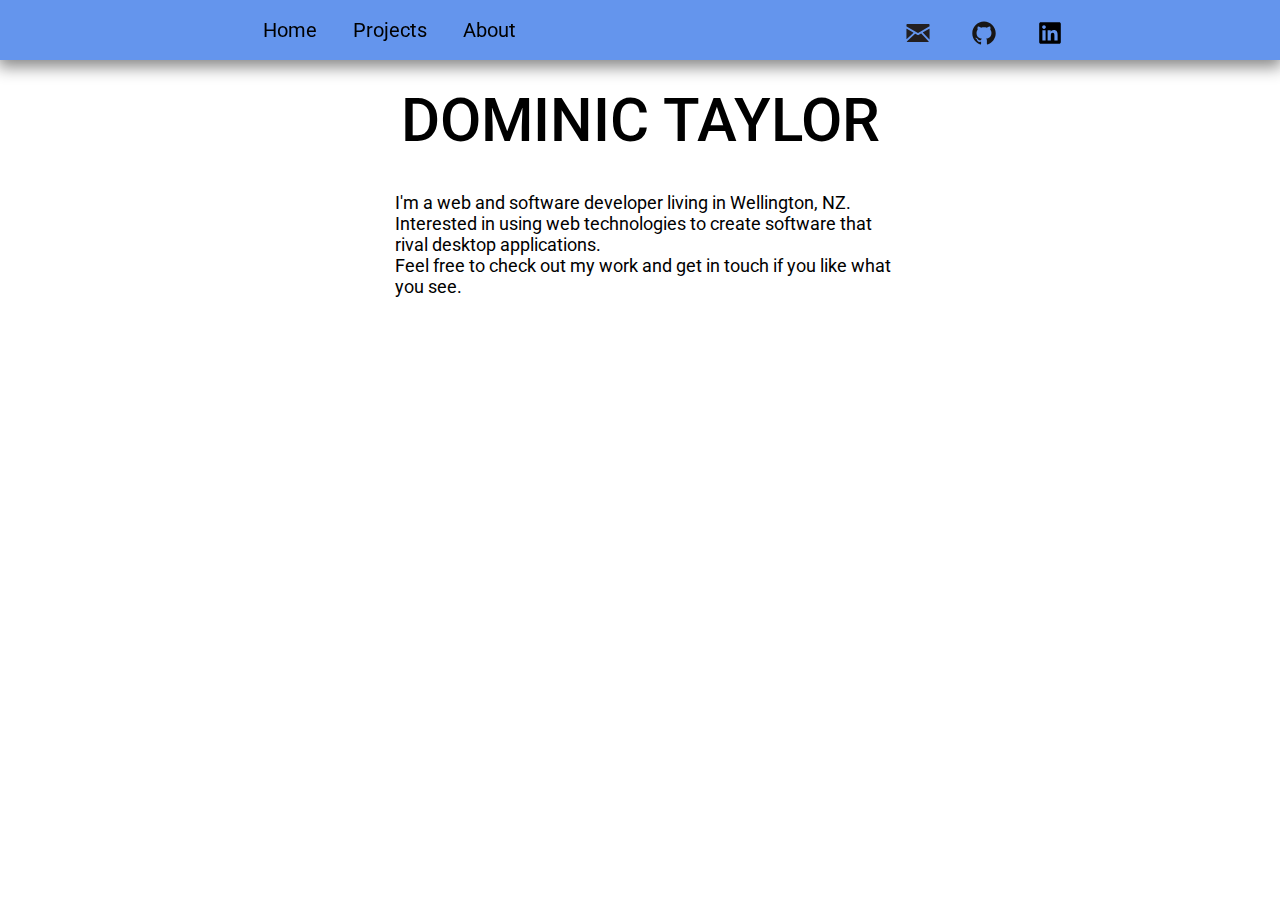
<file: index.html>
<!DOCTYPE html>
<html>
<head>
	<meta content="IE=edge" http-equiv="X-UA-Compatible">
	<meta content="width=device-width, initial-scale=1" name="viewport">
	<title>Dominic Taylor | Developer</title>
	<link href="https://fonts.googleapis.com/css?family=Roboto" rel="stylesheet">
	<link href="https://fonts.googleapis.com/css?family=Roboto+Mono" rel="stylesheet">
	<link href="main.css" rel="stylesheet">
</head>
<body>
	<div class='nav'>
		<div id='menu'>&#9776</div>
		<ul class='navlist'>
			<li><a class='navlinks' href='./index.html'>Home</a> 
			<li><a class='navlinks' href='./projects.html'>Projects</a> 
			<li><a class='navlinks' href='./about.html'>About</a>
		</ul>	
		<ul class='navlist'>
			<li><a class='navlinks' href='mailto:dataylorx@gmail.com'><img class='social' src="./assets/fi-mail.svg"></a> 
			<li><a class='navlinks' href='https://github.com/dominic-taylor' target='_blank'><img class='social' src="./assets/fi-social-github.svg"></a> 
			<li><a class='navlinks' href='https://nz.linkedin.com/in/dominic-taylor' target='_blank'><img class='social' src="./assets/fi-social-linkedin.svg"></a>
		</ul>
	</div>
	<div id="content">
		<div id="top">
			<h1 class="title">DOMINIC TAYLOR</h1>
		</div>
		<div id="bottom">
			<p>I'm a web and software developer living in Wellington, NZ. Interested in using web technologies to create software that rival desktop applications.</p>
			<p>Feel free to check out my work and get in touch if you like what you see.</p>
		</div>
	</div>
	<script src="index.js">
	</script>
</body>
</html>
</file>
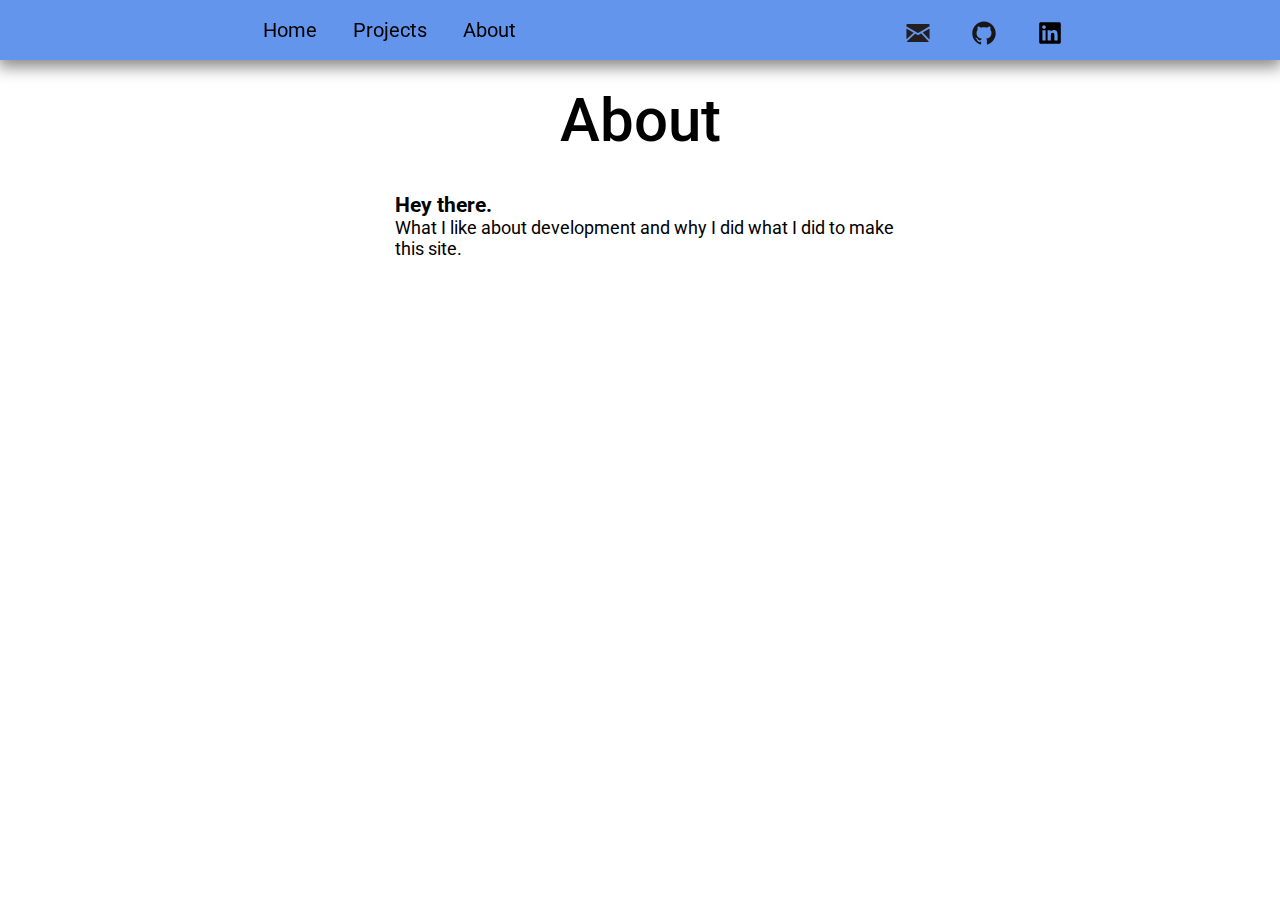
<file: about.html>
<!DOCTYPE html>
<html>
<head>
	<meta content="IE=edge" http-equiv="X-UA-Compatible">
	<meta content="width=device-width, initial-scale=1" name="viewport">
	<title>Dominic Taylor | Developer</title>
	<link href="https://fonts.googleapis.com/css?family=Roboto" rel="stylesheet">
	<link href="https://fonts.googleapis.com/css?family=Roboto+Mono" rel="stylesheet">
	<link href="main.css" rel="stylesheet">
</head>
<body>
	<div class='nav'>
		<div id='menu'>&#9776</div>
		<ul class='navlist'>
			<li><a class='navlinks' href='./index.html'>Home</a> 
			<li><a class='navlinks' href='./projects.html'>Projects</a> 
			<li><a class='navlinks' href='./about.html'>About</a>
		</ul>	
		<ul class='navlist'>
			<li><a class='navlinks' href='mailto:dataylorx@gmail.com'><img class='social' src="./assets/fi-mail.svg"></a> 
			<li><a class='navlinks' href='https://github.com/dominic-taylor' target='_blank'><img class='social' src="./assets/fi-social-github.svg"></a> 
			<li><a class='navlinks' href='https://nz.linkedin.com/in/dominic-taylor' target='_blank'><img class='social' src="./assets/fi-social-linkedin.svg"></a>
		</ul>
	</div>
	<div id="content">
		<div id="top">
			<h1 class="title">About</h1>
		</div>
  		<div id="bottom">
			<h3>Hey there.</h3>
			<p>What I like about development and why I did what I did to make this site. </p>
		</div>
	</div>
	<script src="index.js">
	</script>
</body>
</html>
</file>
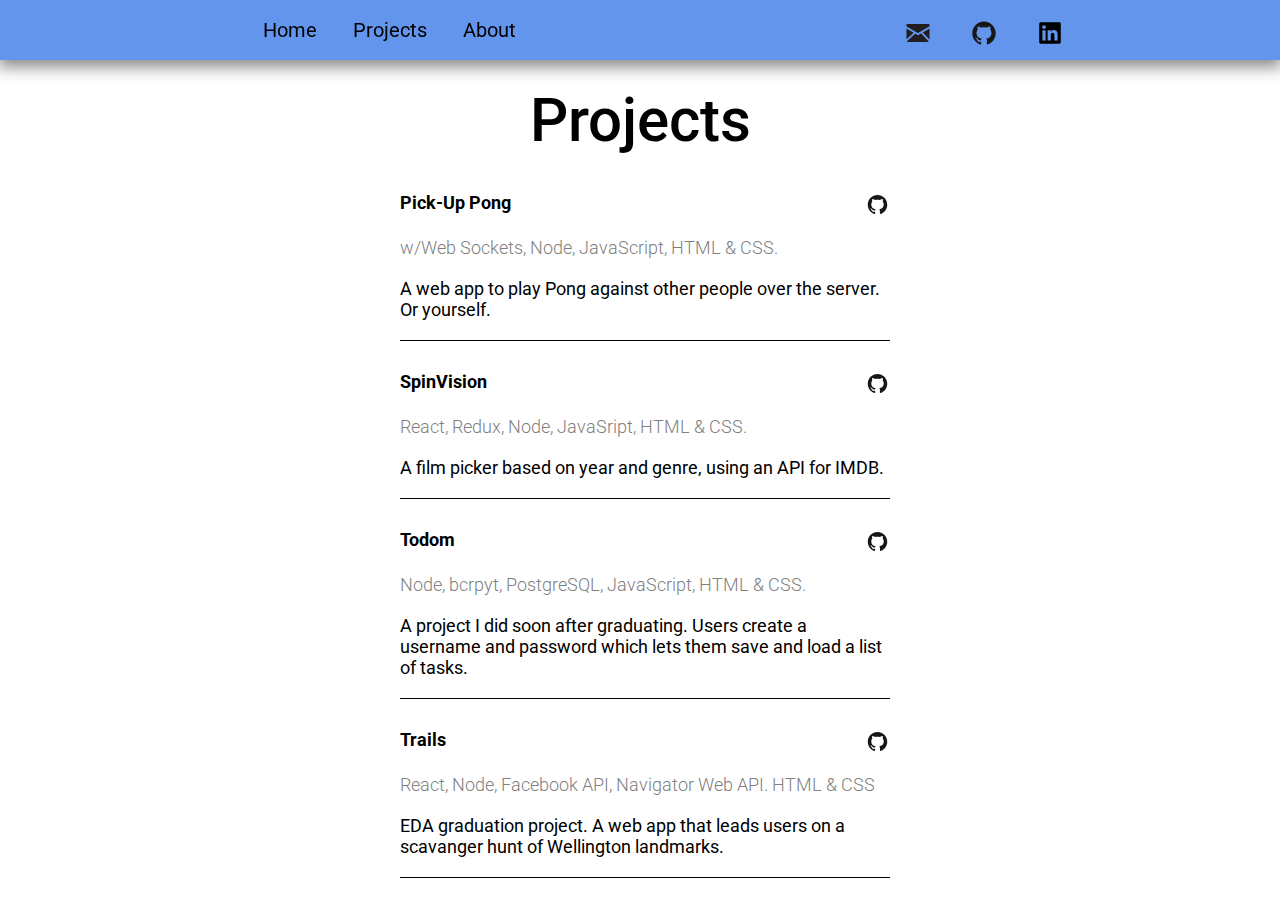
<file: projects.html>
<!DOCTYPE html>
<html>
<head>
	<meta content="IE=edge" http-equiv="X-UA-Compatible">
	<meta content="width=device-width, initial-scale=1" name="viewport">
	<title>Dominic Taylor | Developer</title>
	<link href="https://fonts.googleapis.com/css?family=Roboto" rel="stylesheet">
	<link href="https://fonts.googleapis.com/css?family=Roboto+Mono" rel="stylesheet">
	<link href="main.css" rel="stylesheet">
</head>
<body>
	<div class='nav'>
		<div id='menu'>&#9776</div>
		<ul class='navlist'>
			<li><a class='navlinks' href='./index.html'>Home</a> 
			<li><a class='navlinks' href='./projects.html'>Projects</a> 
			<li><a class='navlinks' href='./about.html'>About</a>
		</ul>	
		<ul class='navlist'>
			<li><a class='navlinks' href='mailto:dataylorx@gmail.com'><img class='social' src="./assets/fi-mail.svg"></a> 
			<li><a class='navlinks' href='https://github.com/dominic-taylor' target='_blank'><img class='social' src="./assets/fi-social-github.svg"></a> 
			<li><a class='navlinks' href='https://nz.linkedin.com/in/dominic-taylor' target='_blank'><img class='social' src="./assets/fi-social-linkedin.svg"></a>
		</ul>
	</div>
	<div id="content">
		<div id='top'>
			<h1 class='title'>Projects</h1>
		</div>
		<div id='bottom'>
			<ul class='projectlist'>
				<li>
					<div class="project">
						<div class="projecthead">
							<a href='https://pickup-pong.herokuapp.com/' target='_blank'><h4>Pick-Up Pong</h4></a> 
							<a href='https://github.com/dominic-taylor/glowing-train' target='_blank'><img src="./assets/fi-social-github.svg"></a> 
						</div>	
						<div class="projectdesc">
							<p class="subtitle">w/Web Sockets, Node, JavaScript, HTML & CSS.</p>
							<p>A web app to play Pong against other people over the server. Or yourself.</p>
						</div>
					</div>
				</li>
				<li>
					<div class='project'>
						<div class='projecthead'>
							<a href='https://spinvision.herokuapp.com/' target='_blank'><h4 class='projecttitle'>SpinVision</h4></a>
							<a href='https://github.com/dominic-taylor/spinvision' target='_blank'><img src="./assets/fi-social-github.svg"></a>
						</div>
						<div class='projectdesc'>
							<p class='subtitle'>React, Redux, Node, JavaSript, HTML & CSS.</p>
							<p>A film picker based on year and genre, using an API for IMDB.</p>
						</div>
					</div>
				</li>
				<li>
					<div class='project'>
						<div class='projecthead'>
							<a href='https://mytodom.herokuapp.com/' target='_blank'><h4 class='projecttitle'>Todom</h4></a>
							<a href='https://github.com/dominic-taylor/todom' target='_blank'><img src="./assets/fi-social-github.svg"></a>
						</div>
						<div class='projectdesc'>
							<p class='subtitle'>Node, bcrpyt, PostgreSQL, JavaScript, HTML & CSS.</p>
							<p>A project I did soon after graduating. Users create a username and password which lets them save and load a list of tasks.</p>
						</div>
					</div>
				</li>
				<li>
					<div class='project'>
						<div class='projecthead'>
							<a href=' https://trails-app.herokuapp.com/' target='_blank'><h4>Trails</h4></a>
							<a href='https://github.com/danieldelacruz01/trails' target='_blank'><img src="./assets/fi-social-github.svg"></a>
						</div>
						<div class='projectdesc'>
							<p class='subtitle'>React, Node, Facebook API, Navigator Web API. HTML & CSS</p>
							<p>EDA graduation project. A web app that leads users on a scavanger hunt of Wellington landmarks.</p>
						</div>
					</div>
				</li>
			</ul>
		</div>
	</div>
	<script src='index.js'>
	</script>
</body>
</html>
</file>
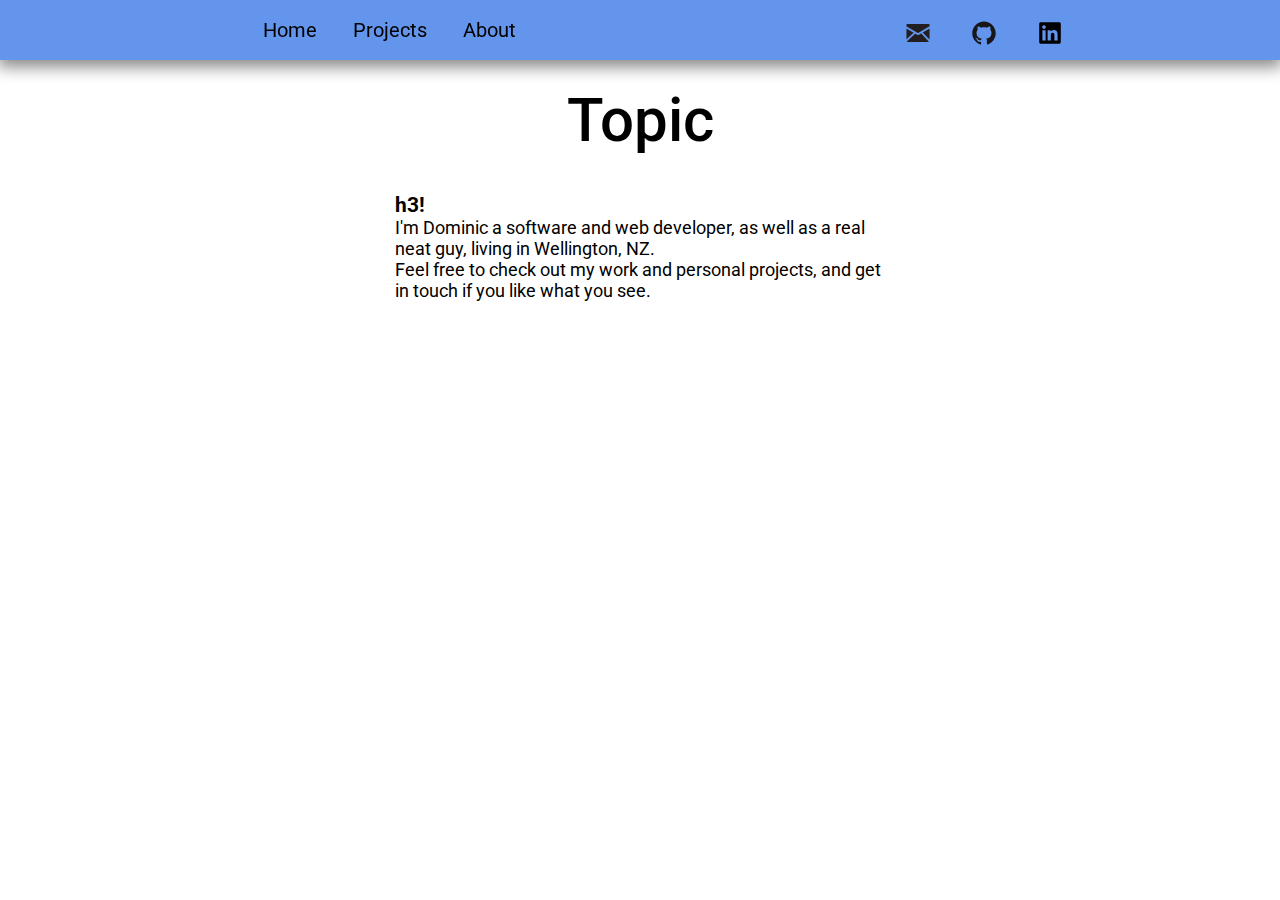
<file: template.html>
<!DOCTYPE html>
<html>
<head>
	<meta content="IE=edge" http-equiv="X-UA-Compatible">
	<meta content="width=device-width, initial-scale=1" name="viewport">
	<title>Dominic Taylor | Developer</title>
	<link href="https://fonts.googleapis.com/css?family=Roboto" rel="stylesheet">
	<link href="https://fonts.googleapis.com/css?family=Roboto+Mono" rel="stylesheet">
	<link href="main.css" rel="stylesheet">
</head>
<body>
	<div class='nav'>
		<div id='menu'>&#9776</div>
		<ul class='navlist'>
			<li><a class='navlinks' href='./index.html'>Home</a> 
			<li><a class='navlinks' href='./projects.html'>Projects</a> 
			<li><a class='navlinks' href='./about.html'>About</a>
		</ul>	
		<ul class='navlist'>
			<li><a class='navlinks' href='mailto:dataylorx@gmail.com'><img class='social' src="./assets/fi-mail.svg"></a> 
			<li><a class='navlinks' href='https://github.com/dominic-taylor' target='_blank'><img class='social' src="./assets/fi-social-github.svg"></a> 
			<li><a class='navlinks' href='https://nz.linkedin.com/in/dominic-taylor' target='_blank'><img class='social' src="./assets/fi-social-linkedin.svg"></a>
		</ul>
	</div>
	<div id="content">
		<div id="top">
			<h1 class="title">Topic</h1>
		</div>
		<div id="bottom">
			<h3>h3!</h3>
			<p>I'm Dominic a software and web developer, as well as a real neat guy, living in Wellington, NZ.</p>
			<p>Feel free to check out my work and personal projects, and get in touch if you like what you see.</p>
			
		</div>
	</div>
	<script src="index.js">
	</script>
</body>
</html>
</file>
<file: main.css>
* {
  box-sizing: border-box;
  margin: 0;
  padding: 0;
}
body{
  overflow: auto;
  font-family: 'Roboto', sans-serif;
}
a{ 
  text-decoration: none;
  color: black;
}
ul{ 
  list-style: none;
  margin: 0;
  padding: 0;
}
.nav {
  display: flex;
  text-align: justify;
  height: 45px;
  width: 100%;
  position: fixed;
  overflow: hidden;
  z-index: 1;
  top: 0;
  left: 0;
  box-shadow: 0px 5px 15px 2px #888888;
  background: violet;
  background: salmon;
  background: lightgreen;
  background: cornflowerblue;
  transition: 0.5s;
}
.navlist{
  display:block;
  margin: auto; 
  width: 50%;
  position: relative;
  list-style: none;
}
.navlinks {
  display: none;
  height: 60px;
  width: 100%;
  text-align: center;
  font-size: 20px;
  padding: 12px 8px 8px 8px;
  opacity: 0;
  transition: 0.3s;
}
.social{
  height: 30px;
  width: 30px;
}
.pagelinks{
  padding: 16px;
}
.visible{
  display: inline-block;
  opacity: 1;
}
.nav li:hover, li:focus {
  background-color: #F46B23;
}
#menu {
  display:block;
  list-style: none;
  padding: 12px 32px;
  max-width: 14px;
}
.navdown {
  height: auto;
}
.title{
  text-align: center;
  font-size: 60px;
  font-weight: 500;
  line-height: 82px;
}
.subtitle{
  font-weight: 300;
  color: grey;
}
.projectlist{
  display: block;
  text-align: left;
  padding: 0;
  list-style: none;
}
.project{
  display: block;
  margin: 30px 5px;
  border-bottom: 1px solid #000000;
}

.project a:hover{
  color: #F46B23;;
}
.projecthead{
  width: 100%;
  position: relative;
  display: inline-block;

}
.projecthead h4{
  display: inline;
  width: 50%;
}
.projecthead img{
  float: right;
  width: 25px;
  height: 25px;
  right: 0;
}
.projectdesc, .projectdesc p{
  padding: 10px 0;
}

#content {
  width: 90%;
  margin: auto;
  margin-top: 80px;
  min-height: 500px;
}
#top {
 height: auto;
  width: 100%;
  margin: auto;
}
#bottom {
  width: 100%;
  font-size: 18px;
  margin: 30px 5px;
}

@media screen and (min-width: 800px) {
    #menu {
      display: none;
    }
    .nav {
      height: auto; 
      position: fixed;
    }
    .navlist{ 
      display: flex; 
      max-width: 150px;
    }
    .navlinks{
      display: inline-block;
      padding: 18px;
      opacity: 1;
    }
    #content{ 
      max-width: 500px;
    }
    #top{
      text-align: center;
    }

}
</file>
